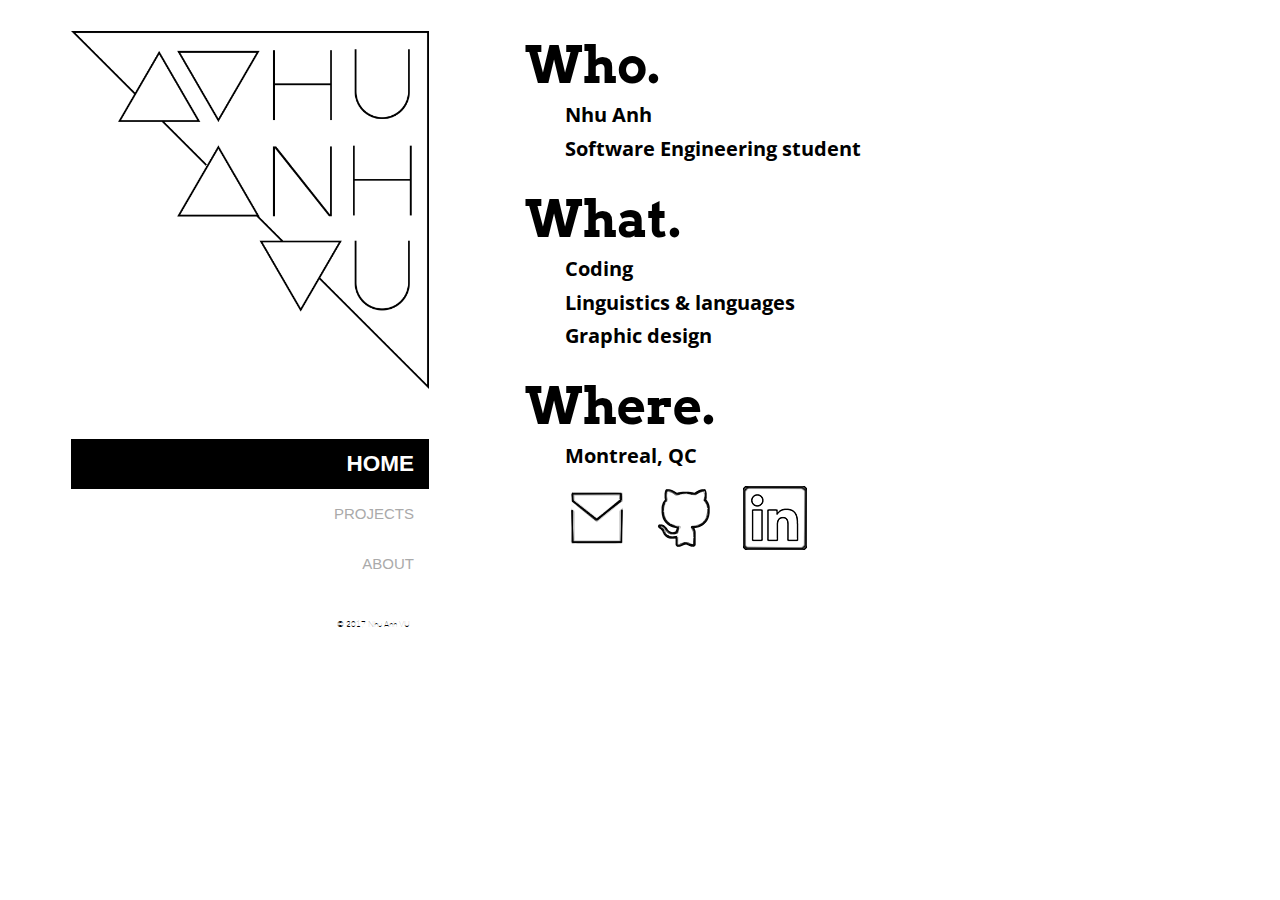
<file: index.html>
<!DOCTYPE html>

<html>

  <head>
    <!--META-->
    <meta charset="utf-8"/>
    <meta http-equiv="X-UA-Compatible" content="IE=edge">
    <meta name="viewport" content="width=device-width, initial-scale=1">
    <title>Nhu Anh | Home</title>
    <!--FAVICONS-->
    <link rel="shortcut icon" href="img/favicon/favicon.ico">
    <link rel="icon" sizes="16x16 32x32 64x64" href="img/favicon/favicon.ico">
    <link rel="icon" type="image/png" sizes="196x196" href="img/favicon/favicon-192.png">
    <link rel="icon" type="image/png" sizes="160x160" href="img/favicon/favicon-160.png">
    <link rel="icon" type="image/png" sizes="96x96" href="img/favicon/favicon-96.png">
    <link rel="icon" type="image/png" sizes="64x64" href="img/favicon/favicon-64.png">
    <link rel="icon" type="image/png" sizes="32x32" href="img/favicon/favicon-32.png">
    <link rel="icon" type="image/png" sizes="16x16" href="img/favicon/favicon-16.png">
    <link rel="apple-touch-icon" href="img/favicon/favicon-57.png">
    <link rel="apple-touch-icon" sizes="114x114" href="img/favicon/favicon-114.png">
    <link rel="apple-touch-icon" sizes="72x72" href="img/favicon/favicon-72.png">
    <link rel="apple-touch-icon" sizes="144x144" href="img/favicon/favicon-144.png">
    <link rel="apple-touch-icon" sizes="60x60" href="img/favicon/favicon-60.png">
    <link rel="apple-touch-icon" sizes="120x120" href="img/favicon/favicon-120.png">
    <link rel="apple-touch-icon" sizes="76x76" href="img/favicon/favicon-76.png">
    <link rel="apple-touch-icon" sizes="152x152" href="img/favicon/favicon-152.png">
    <link rel="apple-touch-icon" sizes="180x180" href="img/favicon/favicon-180.png">
    <meta name="msapplication-TileColor" content="#FFFFFF">
    <meta name="msapplication-TileImage" content="img/favicon/favicon-144.png">
    <meta name="msapplication-config" content="img/favicon/browserconfig.xml">

    <!--EXTERNAL-->
    <link href="https://maxcdn.bootstrapcdn.com/bootstrap/3.3.7/css/bootstrap.min.css" rel="stylesheet"/>
    <link href="style.css" type="text/css" rel="stylesheet">
    <script src="https://ajax.googleapis.com/ajax/libs/jquery/3.2.1/jquery.min.js"></script>
    <script src="script.js"></script>

    <!--FONTS-->
    <link href="https://fonts.googleapis.com/css?family=Open+Sans" type="text/css" rel="stylesheet">
    <link href="https://fonts.googleapis.com/css?family=Arvo" rel="stylesheet" type="text/css">
    <link href="https://fonts.googleapis.com/css?family=Space+Mono" rel="stylesheet" type="text/css">
    <link href="https://fonts.googleapis.com/css?family=Lato" rel="stylesheet" type="text/css">
  </head>

  <body>
    <div class="container">
      <div class="row">

        <!--Sidebar-->
        <div class="col-sm-4">
          <div class="sidebar-nav-fixed">
            <div class="navbar-static-top">
              <div class="navbar navbar-default">
                <ul class="nav navbar-nav">

                  <!--Header-->  
                  <li class="navbar-header">     
                    <img class="hidden-xs" src="img/NA_logo_out_outline.png" alt="logo"/>
                  </li>
                  <li class="navbar-brand">
                    <img class="tablet" src="img/NA_logo_triangle_white.png" alt="logo"/>
                    <img class="phone" src="img/NA_logo_box_white.png" alt="logo"/>
                  </li>

                  <!--Navigation-->
                  <li class="active"><a href="index.html">HOME</a></li>
                  <li><a href="projects.html">PROJECTS</a></li>
                  <li><a href="about.html">ABOUT</a></li>
                </ul>
              </div>
            </div>
          </div>
        </div>

        <!--Content-->
        <div class="col-sm-8" id="main">
          <div class="content">
            <ul class="list-head">
              <li>Who.</li>
                <ul class="who">
                  <li>Nhu Anh</li>
                  <li>Software Engineering student</li>
                </ul>
              <li>What.</li>
                <ul class="what">
                  <li>Coding</li>
                  <li>Linguistics & languages</li>
                  <li>Graphic design</li>
                </ul>
              <li>Where.</li>
                <ul class="where">
                  <li>Montreal, QC</li>
                  <!--More info-->
                  <div class="contact-btn">
                    <a href="mailto:vunhuanh@gmail.com" target="_blank"><img src="img/icon/mail.png" title="Email"/></a>
                    <a href="https://github.com/vunhuanh" target="_blank"><img src="img/icon/github_logo_outline.png" title="Github"/></a>
                    <a href="https://www.linkedin.com/in/nhu-anh-vu-83829710a/" target="_blank"><img src="img/icon/linkedin.png"" title="LinkedIn"/></a>
                  </div>
                </ul>              

            </ul>
          </div>
        </div>
      </div>
    </div>
  
    <!--Footer-->
    <footer class="container">
      <div class="row">
        <div class="col-sm-4">
            <p>&copy; 2017 Nhu Anh VU</p>
        </div>
      </div>
    </footer>

  </body>
</html>
</file>
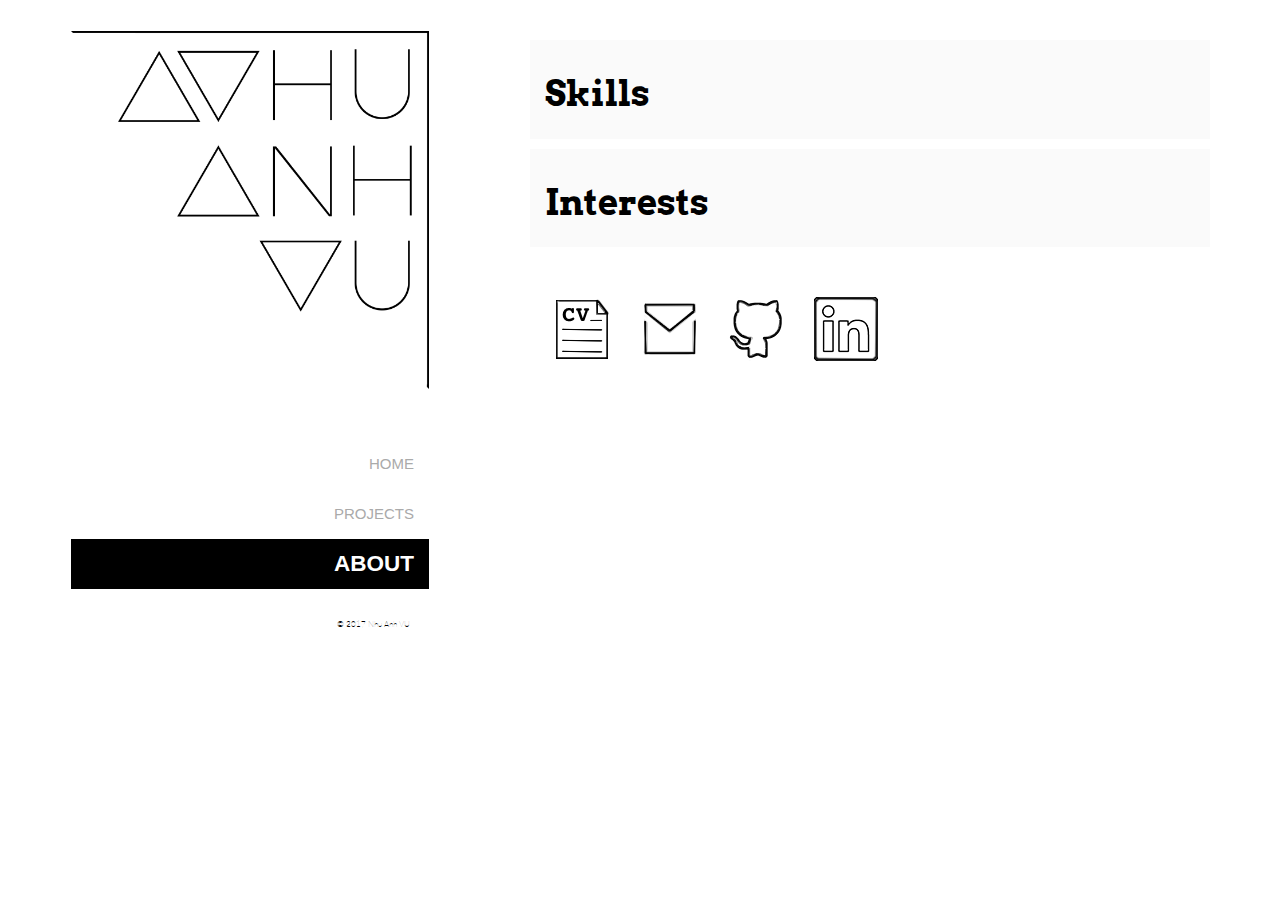
<file: about.html>
<!DOCTYPE html>

<html>

  <head>
    <!--META-->
    <meta charset="utf-8"/>
    <meta http-equiv="X-UA-Compatible" content="IE=edge">
    <meta name="viewport" content="width=device-width, initial-scale=1">
    <title>Nhu Anh | About</title>
    <!--FAVICONS-->
    <link rel="shortcut icon" href="img/favicon/favicon.ico">
    <link rel="icon" sizes="16x16 32x32 64x64" href="img/favicon/favicon.ico">
    <link rel="icon" type="image/png" sizes="196x196" href="img/favicon/favicon-192.png">
    <link rel="icon" type="image/png" sizes="160x160" href="img/favicon/favicon-160.png">
    <link rel="icon" type="image/png" sizes="96x96" href="img/favicon/favicon-96.png">
    <link rel="icon" type="image/png" sizes="64x64" href="img/favicon/favicon-64.png">
    <link rel="icon" type="image/png" sizes="32x32" href="img/favicon/favicon-32.png">
    <link rel="icon" type="image/png" sizes="16x16" href="img/favicon/favicon-16.png">
    <link rel="apple-touch-icon" href="img/favicon/favicon-57.png">
    <link rel="apple-touch-icon" sizes="114x114" href="img/favicon/favicon-114.png">
    <link rel="apple-touch-icon" sizes="72x72" href="img/favicon/favicon-72.png">
    <link rel="apple-touch-icon" sizes="144x144" href="img/favicon/favicon-144.png">
    <link rel="apple-touch-icon" sizes="60x60" href="img/favicon/favicon-60.png">
    <link rel="apple-touch-icon" sizes="120x120" href="img/favicon/favicon-120.png">
    <link rel="apple-touch-icon" sizes="76x76" href="img/favicon/favicon-76.png">
    <link rel="apple-touch-icon" sizes="152x152" href="img/favicon/favicon-152.png">
    <link rel="apple-touch-icon" sizes="180x180" href="img/favicon/favicon-180.png">
    <meta name="msapplication-TileColor" content="#FFFFFF">
    <meta name="msapplication-TileImage" content="img/favicon/favicon-144.png">
    <meta name="msapplication-config" content="img/favicon/browserconfig.xml">

    <!--EXTERNAL-->
    <link href="https://maxcdn.bootstrapcdn.com/bootstrap/3.3.7/css/bootstrap.min.css" rel="stylesheet"/>
    <link href="style.css" type="text/css" rel="stylesheet">
    <script src="https://ajax.googleapis.com/ajax/libs/jquery/3.2.1/jquery.min.js"></script>
    <script src="script.js"></script>

    <!--FONTS-->
    <link href="https://fonts.googleapis.com/css?family=Open+Sans" type="text/css" rel="stylesheet">
    <link href="https://fonts.googleapis.com/css?family=Arvo" rel="stylesheet" type="text/css">
    <link href="https://fonts.googleapis.com/css?family=Space+Mono" rel="stylesheet" type="text/css">
    <link href="https://fonts.googleapis.com/css?family=Lato" rel="stylesheet" type="text/css">
  </head>

  <body>
    <div class="container">
      <div class="row">

        <!--Sidebar-->
        <div class="col-sm-4">
          <div class="sidebar-nav-fixed">
            <div class="navbar-static-top">
              <div class="navbar navbar-default">
                <ul class="nav navbar-nav">

                  <!--Header-->  
                  <li class="navbar-header">     
                    <img class="hidden-xs" src="img/NA_logo_out_outline_corner.png" alt="logo"/>
                  </li>
                  <li class="navbar-brand">
                    <img class="tablet" src="img/NA_logo_triangle_white.png" alt="logo"/>
                    <img class="phone" src="img/NA_logo_box_white.png" alt="logo"/>
                  </li>
                  
                  <!--Navigation-->
                  <li><a href="index.html">HOME</a></li>
                  <li><a href="projects.html">PROJECTS</a></li>
                  <li class="active"><a href="about.html">ABOUT</a></li>
                </ul>
              </div>
            </div>
          </div>
        </div>

        <!--Content-->
        <div class="col-sm-8" id="about">
          <div class="content">
            <div class="outer-list">
              <h1 class="button" data-target="skills">Skills</h1>
              <div id="skills">

              <div class="inner-list">
                <h2 class="button" data-target="language">Language</h2>
                  <ul id="language">
                    <div class="row">
                      <div class="col-sm-5" id="formal">
                        <h3>Formal</h3>
                        <ul>
                          <li class="lvl7">Java</li>
                          <li class="lvl6">C</li>
                          <li class="lvl6">HTML</li>
                          <li class="lvl6">CSS & Bootstrap</li>
                          <li class="lvl5">Javascript & JQuery</li>
                          <li class="lvl5">F#</li>
                          <li class="lvl3">Python</li>
                          <li class="lvl2">Ruby</li>
                        </ul>
                      </div>
                      <div class="col-sm-5" id="natural">
                        <h3>Natural</h3>
                        <ul>
                          <li class="lvl8">English</li>
                          <li class="lvl8">Français</li>
                          <li class="lvl8">Tiếng Việt</li>
                          <li class="lvl5">日本語</li>
                          <li class="lvl4">Español</li>
                          <li class="lvl3">中文</li>
                        </ul>
                      </div>
                    </div>
                  </ul>
                </div>

                <div class="inner-list">
                  <h2 class="button" data-target="software">Software</h2> 
                  <ul id="software">
                    <ul>
                      <li class="lvl7">Photoshop</li>
                      <li class="lvl5">Eclipse</li>
                      <li class="lvl5">Audacity</li>
                      <li class="lvl8">Microsoft Office Suite</li>
                      <li class="lvl8">iWork Suite</li>
                    </ul>
                  </ul>
                </div>

                
              </div><!--END SKILLS DIV-->
            </div><!--END SKILLS OUTERLIST-->
            

            <div class="outer-list">
              <h1 class="button" data-target="interests">Interests</h1>
              <ul id="interests">
                <ul>
                  <li class="lvl6">Graphic design</li>
                  <li class="lvl7">Translating & learning languages</li>
                  <li class="lvl6">Tinkering with code</li>
                  <li class="lvl4">Digital painting</li>
                </ul>
              </ul>
            </div>

            <!--More info-->
            <div class="contact-btn" id="contact">
              <a href="Nhu_Anh_VU_CV.pdf" download><img src="img/icon/CV.png" title="Download CV"/></a>
              <a href="mailto:vunhuanh@gmail.com" target="_blank"><img src="img/icon/mail.png" title="Email"/></a>
              <a href="https://github.com/vunhuanh" target="_blank"><img src="img/icon/github_logo_outline.png" title="Github"/></a>
              <a href="https://www.linkedin.com/in/nhu-anh-vu-83829710a/" target="_blank"><img src="img/icon/linkedin.png" title="LinkedIn"/></a>
            </div>

          </div> <!--END COLUMN-->
        </div><!--END CONTENT-->
      </div><!--END ROW-->
    </div><!--END CONTAINER-->

  
    <!--Footer-->
    <footer class="container">
      <div class="row">
        <div class="col-sm-4">
            <p>&copy; 2017 Nhu Anh VU</p>
        </div>
      </div>
    </footer>

  </body>
</html>
</file>
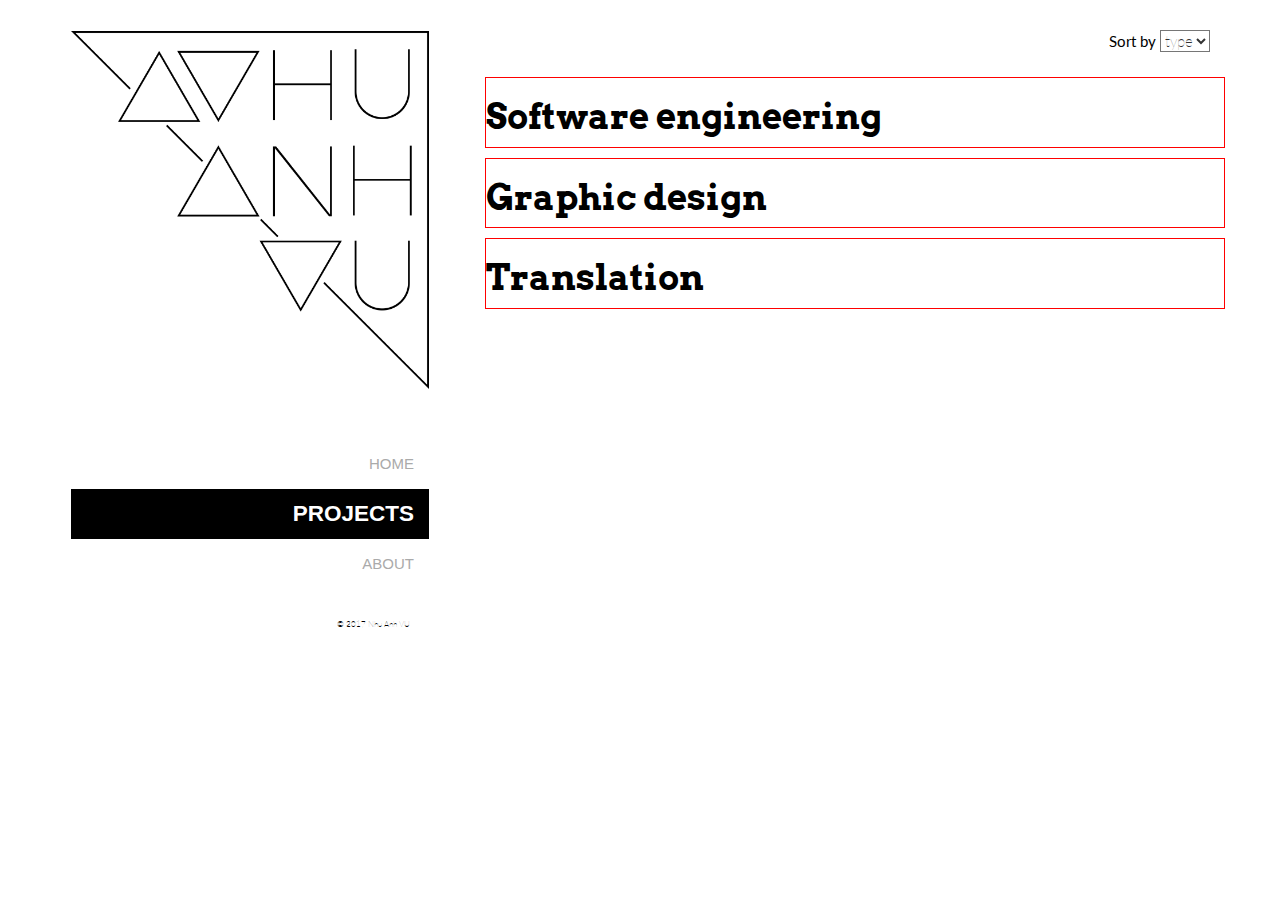
<file: projects.html>
<!DOCTYPE html>

<html>

  <head>
    <!--META-->
    <meta charset="utf-8"/>
    <meta http-equiv="X-UA-Compatible" content="IE=edge">
    <meta name="viewport" content="width=device-width, initial-scale=1">
    <title>Nhu Anh | Projects</title>
    <link href="https://www.dropbox.com/s/a4jg9ee1913uvcn/logo.ico?dl=0" rel="shortcut icon" type="image/x-icon"/>
    <!--FAVICONS-->
    <link rel="shortcut icon" href="img/favicon/favicon.ico">
    <link rel="icon" sizes="16x16 32x32 64x64" href="img/favicon/favicon.ico">
    <link rel="icon" type="image/png" sizes="196x196" href="img/favicon/favicon-192.png">
    <link rel="icon" type="image/png" sizes="160x160" href="img/favicon/favicon-160.png">
    <link rel="icon" type="image/png" sizes="96x96" href="img/favicon/favicon-96.png">
    <link rel="icon" type="image/png" sizes="64x64" href="img/favicon/favicon-64.png">
    <link rel="icon" type="image/png" sizes="32x32" href="img/favicon/favicon-32.png">
    <link rel="icon" type="image/png" sizes="16x16" href="img/favicon/favicon-16.png">
    <link rel="apple-touch-icon" href="img/favicon/favicon-57.png">
    <link rel="apple-touch-icon" sizes="114x114" href="img/favicon/favicon-114.png">
    <link rel="apple-touch-icon" sizes="72x72" href="img/favicon/favicon-72.png">
    <link rel="apple-touch-icon" sizes="144x144" href="img/favicon/favicon-144.png">
    <link rel="apple-touch-icon" sizes="60x60" href="img/favicon/favicon-60.png">
    <link rel="apple-touch-icon" sizes="120x120" href="img/favicon/favicon-120.png">
    <link rel="apple-touch-icon" sizes="76x76" href="img/favicon/favicon-76.png">
    <link rel="apple-touch-icon" sizes="152x152" href="img/favicon/favicon-152.png">
    <link rel="apple-touch-icon" sizes="180x180" href="img/favicon/favicon-180.png">
    <meta name="msapplication-TileColor" content="#FFFFFF">
    <meta name="msapplication-TileImage" content="img/favicon/favicon-144.png">
    <meta name="msapplication-config" content="img/favicon/browserconfig.xml">

    <!--EXTERNAL-->
    <link href="https://maxcdn.bootstrapcdn.com/bootstrap/3.3.7/css/bootstrap.min.css" rel="stylesheet"/>
    <link href="style.css" type="text/css" rel="stylesheet">
    <script src="https://ajax.googleapis.com/ajax/libs/jquery/3.2.1/jquery.min.js"></script>
    <script src="script.js"></script>

    <!--FONTS-->
    <link href="https://fonts.googleapis.com/css?family=Open+Sans" type="text/css" rel="stylesheet">
    <link href="https://fonts.googleapis.com/css?family=Arvo" rel="stylesheet" type="text/css">
    <link href="https://fonts.googleapis.com/css?family=Space+Mono" rel="stylesheet" type="text/css">
    <link href="https://fonts.googleapis.com/css?family=Lato" rel="stylesheet" type="text/css">
  </head>

  <body>
    <div class="container">
      <div class="row">

        <!--Sidebar-->
        <div class="col-sm-4">
          <div class="sidebar-nav-fixed">
            <div class="navbar-static-top">
              <div class="navbar navbar-default">
                <ul class="nav navbar-nav">

                  <!--Header-->  
                  <li class="navbar-header">     
                    <img class="hidden-xs" src="img/NA_logo_out_outline_dashed.png" alt="logo"/>
                  </li>
                  <li class="navbar-brand">
                    <img class="tablet" src="img/NA_logo_triangle_white.png" alt="logo"/>
                    <img class="phone" src="img/NA_logo_box_white.png" alt="logo"/>
                  </li>
                  
                  <!--Navigation-->
                  <li><a href="index.html">HOME</a></li>
                  <li class="active"><a href="projects.html">PROJECTS</a></li>
                  <li><a href="about.html">ABOUT</a></li>
                </ul>
              </div>
            </div>
          </div>
        </div>

        <!--Content-->
        <div class="col-sm-8" id="main">
          <div class="content" id="prog-cont">
            
            <div class="row">
              <div class="switcher">
                <label for="sel1"><p>Sort by</p></label>
                <select class="sortby">
                  <option><p>type</p></option>
                  <option><p>date</p></option>
                </select>
              </div>
            </div>


            <div class="sort-type">
              <div class="row" id="proj-se">
                <h1 class="button-only" data-target="proj1">Software engineering</h1>
                <div class="proj-detail" id="proj1">
                  <p>test</p>
                  Lorem ipsum dolor sit amet, per cetero laboramus ad, ei nobis forensibus pro, ei noster admodum reformidans ius. Dicit graeci eum ex, ex quodsi singulis pertinacia per. Ea vel accumsan molestiae, eos ea maiorum patrioque adversarium. Mundi errem nominavi ad est. Pro eligendi inimicus in.

An omnium corrumpit dignissim mea, ea est maluisset democritum, eum modo maluisset repudiare id. Ex vivendum persequeris mel, illud iuvaret eu eos. Ea tritani laboramus mea, exerci utinam nostro eum eu. Vidisse maiestatis liberavisse no his, ex nec eripuit feugiat. Mel putent mentitum salutatus no. Tractatos voluptatum sea et.

Usu commodo ornatus tacimates an, usu te eros offendit platonem. Eam persius pertinacia in, dicant eripuit pri ex, sea equidem cotidieque ne. Pri etiam labores ex, sumo tritani id sed. Et propriae assueverit scripserit pro, vivendum prodesset an sed, te epicurei placerat facilisi quo.

                </div>
              </div>

              <div class="row" id="proj-graph">
                <h1 class="button-only" data-target="proj2">Graphic design</h1>
                <div class="proj-detail" id="proj2">
                  <p>test</p>
                  Lorem ipsum dolor sit amet, per cetero laboramus ad, ei nobis forensibus pro, ei noster admodum reformidans ius. Dicit graeci eum ex, ex quodsi singulis pertinacia per. Ea vel accumsan molestiae, eos ea maiorum patrioque adversarium. Mundi errem nominavi ad est. Pro eligendi inimicus in.

An omnium corrumpit dignissim mea, ea est maluisset democritum, eum modo maluisset repudiare id. Ex vivendum persequeris mel, illud iuvaret eu eos. Ea tritani laboramus mea, exerci utinam nostro eum eu. Vidisse maiestatis liberavisse no his, ex nec eripuit feugiat. Mel putent mentitum salutatus no. Tractatos voluptatum sea et.

Usu commodo ornatus tacimates an, usu te eros offendit platonem. Eam persius pertinacia in, dicant eripuit pri ex, sea equidem cotidieque ne. Pri etiam labores ex, sumo tritani id sed. Et propriae assueverit scripserit pro, vivendum prodesset an sed, te epicurei placerat facilisi quo.Lorem ipsum dolor sit amet, per cetero laboramus ad, ei nobis forensibus pro, ei noster admodum reformidans ius. Dicit graeci eum ex, ex quodsi singulis pertinacia per. Ea vel accumsan molestiae, eos ea maiorum patrioque adversarium. Mundi errem nominavi ad est. Pro eligendi inimicus in.

An omnium corrumpit dignissim mea, ea est maluisset democritum, eum modo maluisset repudiare id. Ex vivendum persequeris mel, illud iuvaret eu eos. Ea tritani laboramus mea, exerci utinam nostro eum eu. Vidisse maiestatis liberavisse no his, ex nec eripuit feugiat. Mel putent mentitum salutatus no. Tractatos voluptatum sea et.

Usu commodo ornatus tacimates an, usu te eros offendit platonem. Eam persius pertinacia in, dicant eripuit pri ex, sea equidem cotidieque ne. Pri etiam labores ex, sumo tritani id sed. Et propriae assueverit scripserit pro, vivendum prodesset an sed, te epicurei placerat facilisi quo.


                </div>
              </div>

              <div class="row" id="proj-trans">
                <h1 class="button-only" data-target="proj3">Translation</h1>
                <div class="proj-detail" id="proj3">
                  <p>test</p>
                  Lorem ipsum dolor sit amet, per cetero laboramus ad, ei nobis forensibus pro, ei noster admodum reformidans ius. Dicit graeci eum ex, ex quodsi singulis pertinacia per. Ea vel accumsan molestiae, eos ea maiorum patrioque adversarium. Mundi errem nominavi ad est. Pro eligendi inimicus in.

An omnium corrumpit dignissim mea, ea est maluisset democritum, eum modo maluisset repudiare id. Ex vivendum persequeris mel, illud iuvaret eu eos. Ea tritani laboramus mea, exerci utinam nostro eum eu. Vidisse maiestatis liberavisse no his, ex nec eripuit feugiat. Mel putent mentitum salutatus no. Tractatos voluptatum sea et.

Usu commodo ornatus tacimates an, usu te eros offendit platonem. Eam persius pertinacia in, dicant eripuit pri ex, sea equidem cotidieque ne. Pri etiam labores ex, sumo tritani id sed. Et propriae assueverit scripserit pro, vivendum prodesset an sed, te epicurei placerat facilisi quo.

                </div>
              </div>

            </div>
          </div>

          <div class="sort-date">

          </div>
            
        </div>
      </div>
    </div>
  
    <!--Footer-->
    <footer class="container">
      <div class="row">
        <div class="col-sm-4">
            <p>&copy; 2017 Nhu Anh VU</p>
        </div>
      </div>
    </footer>

  </body>
</html>
</file>
<file: style.css>
/* GENERAL */
html, body {
    height: 100%;
    width: 100%;
    margin: 0;
    padding: 0;
}

p {
  color: black;
  font-family: 'Lato', Helvetica, sans-serif;
  font-size: 1.5rem;
  font-weight: lighter;
}
h1 {
  font-size: 3.5rem;
  font-weight: bold;
  font-family: 'Arvo', 'Palatino', sans-serif;
  color: #000;
}
h2 {
  font-size: 2.5rem;
  font-family: 'Space Mono', 'Helvetica', sans-serif;
  color: #000;
}
h3 {
  font-size: 2rem;
  font-family: 'Arvo', 'Helvetica', sans-serif;
  color: #000;
  padding: 0.5rem 0.5rem;
  margin: 0;
}

/* NAVIGATION */
.navbar-default {
   background-color: transparent;
   background: transparent;
   border-color: transparent;
   box-shadow: none; 
   margin: 1rem 0rem;
}
.navbar-header img {
  float: right;
  display: block;
  position: relative;
  padding: 2rem 0rem 0rem 0rem;
  width: 100%;
  height: auto;
}
.navbar-brand {
  margin: 0px;
  padding: 0px;
}
.navbar-brand .tablet {
  display: none;
}
.navbar-brand .phone {
  display: none;
}
.sidebar-nav-fixed {
  width: 100%;
}
.sidebar-nav-fixed .navbar ul {
  float: none;
}
.sidebar-nav-fixed .navbar ul:not {
  display: block;
}
.sidebar-nav-fixed .navbar li {
  float: none;
  display: block;
  text-align: right;
}
.navbar-default .navbar-nav>li>a {
  font-size: 1.5rem;
  font-family: Helvetica, sans-serif;
  color: #aaa;
  float: none;
  display: block;
}
.navbar-default .navbar-nav>.active>a,  
.navbar-default .navbar-nav>li.active>a:focus {
  font-size: 2.25rem;
  font-weight: bolder;
  color: #fff;
  background: #000;
}
.navbar-default .navbar-nav>li>a:hover {
  color: #232323;
  background: #eee;
}
.navbar-default .navbar-nav>.active>a:hover {
  color: #fff;
  background: #000;
}

/* INDEX */
#main {
  padding: 0;
  margin: 0;
}
.content {
  display: block;
  padding: 3rem 0rem 0rem 3rem;
  margin-left: 1rem;
}

.list-head {
  font-size: 5rem;
  font-weight: bold;
  font-family: 'Arvo', 'Palatino', sans-serif;
  list-style-type: none;
  color: #000;
}
.who, .what, .where {
  font-size: 2rem;
  font-weight: bold;
  font-family: 'Open Sans', Helvetica, sans-serif;
  list-style-type: none;
  margin-bottom: 2rem;
  color: #000;
}
.who li, .what li, .where li {
  margin-bottom: 0.5rem;
}

table {
  border-collapse: collapse;
  padding: 0.5rem 0rem;
}
table a:link, a:visited {
  text-decoration-line: underline;
  text-decoration-style: dotted;
  color: #000;
}
table a:hover, a:active {
  text-decoration: underline;
}
tr>td {
  padding: 0.5rem 0;
}
td img {
  display: inline;
  width: 25%;
  height: auto;
  margin: 0rem 2rem;
}
#email, #github, #linkedin {
  font-family: 'Arvo', 'Palatino', sans-serif;
  font-weight: lighter;
  font-size: 1.5rem;
  display: none;
}

/* PROJECTS */
.switcher {
  float: right;
  margin-right: 3rem; 
}
select {
  background-color: #fff;
  font-family: 'Lato', Helvetica, sans-serif;
  font-size: 1.5rem;
  font-weight: lighter;
}

.sort-type {
    width: auto;
    height: 100%;
}

#proj-se, #proj-graph, #proj-trans {
  width: 100%;
    height: auto;
    overflow: scroll;
  border: 1px solid red;
  margin: 1rem 0;
}

#proj1, #proj2, #proj3 {
  display: none;
  
}


.sort-date {
  display: none;
}

/* ABOUT */
.outer-list {
  background-color: #fafafa;
  padding: 1.5rem;
  margin: 1rem 0rem 1rem 3rem;
}
.inner-list {
  background-color: #eee;
  padding: 1rem;
  margin: 0.5rem;
}
#formal, #natural {
  background-color: #e0e0e0;
  padding: 1rem;
  margin: 1rem 2rem;
}
#skills, #language, #software, #interests {
  display: none;
  margin: 0;
  padding: 0;
}

.lvl1, .lvl2, .lvl3, .lvl4, .lvl5, .lvl6, .lvl7, .lvl8 {
  font-family: Helvetica, sans-serif;
  font-size: 1.5rem;
  font-weight: lighter;
  margin: 0.5rem;
}
.lvl1 {
  list-style-image: url('img/lvl/1.png');
}
.lvl2 {
  list-style-image: url('img/lvl/2.png');
}
.lvl3 {
  list-style-image: url('img/lvl/3.png');
}
.lvl4 {
  list-style-image: url('img/lvl/4.png');
}
.lvl5 {
  list-style-image: url('img/lvl/5.png');
}
.lvl6 {
  list-style-image: url('img/lvl/6.png');
}
.lvl7 {
  list-style-image: url('img/lvl/7.png');
}
.lvl8 {
  list-style-image: url('img/lvl/8.png');
}

/* contact */
.contact-btn {
  margin: 15px 0;
}
.contact-btn a {
  cursor: pointer;
  border: none;
  position: relative;
}
.contact-btn a:active {
  top: 2px;
}
.contact-btn img {
  margin: 0 20px 0 0;
  max-width: 17%;
  height: auto;
}
#contact {
  bottom: 0;
  margin: 50px 0px 50px 50px;
}

/* FOOTER */
footer p {
  font-size: 0.75rem;
  text-align: right;
  margin: 2rem 2rem;
}


/* MEDIA QUERIES */
@media (max-width: 772px) {
  .navbar-static-top {
   position: fixed;
   top: 0;
   left: 0;
   background-color: #000;
   width: 100%;
   height: auto;
   overflow: hidden;
   margin-top: 0;
  }
  .navbar-default {
    margin: 0px 0px 20px;
    padding: 0px;
  }
  .navbar-brand .tablet {
    display: inline-block;
    float: left;
    margin: 20px 20px 0px 10px;
    width: auto;
    height: 100%;
  }
  .navbar-brand .phone {
    display: none;
  }
  .sidebar-nav-fixed .navbar-nav > li {
    display: inline-block;
    margin: 10px 10px 0px 10px;
  }
  .navbar-default .navbar-nav>li>a,
  .navbar-default .navbar-nav>.active>a,  
  .navbar-default .navbar-nav>li.active>a:focus,
  .navbar-default .navbar-nav>li>a:hover {
    display: inline-block;
  }

  .content {
    display: block;
    margin-top: 11rem;
    margin-right: 2rem;
  }

  .outer-list {
    padding: 1rem;
    margin: 0.5rem;
  }

  #contact {
    bottom: 0;
    margin: 50px 0px;
  }

  footer {
    position: fixed;
    bottom: 0;
    width: 100%;
    height: auto;
  }
}

@media (max-width: 599px) {
  .navbar-brand .tablet {
    display: none !important;
  }
  .navbar-brand .phone {
    display: inline-block;
    float: left;
    margin: 20px 5px 0px 20px;
    width: auto;
    height: 70%;
  }
  .sidebar-nav-fixed .navbar-nav > li {
    display: inline-block;
    margin: 5px 0px 0px 2px;
  }
  .content {
    display: block;
    padding: 2rem 0rem 0rem 0rem;
    margin-top: 10rem;
  }
}
</file>
